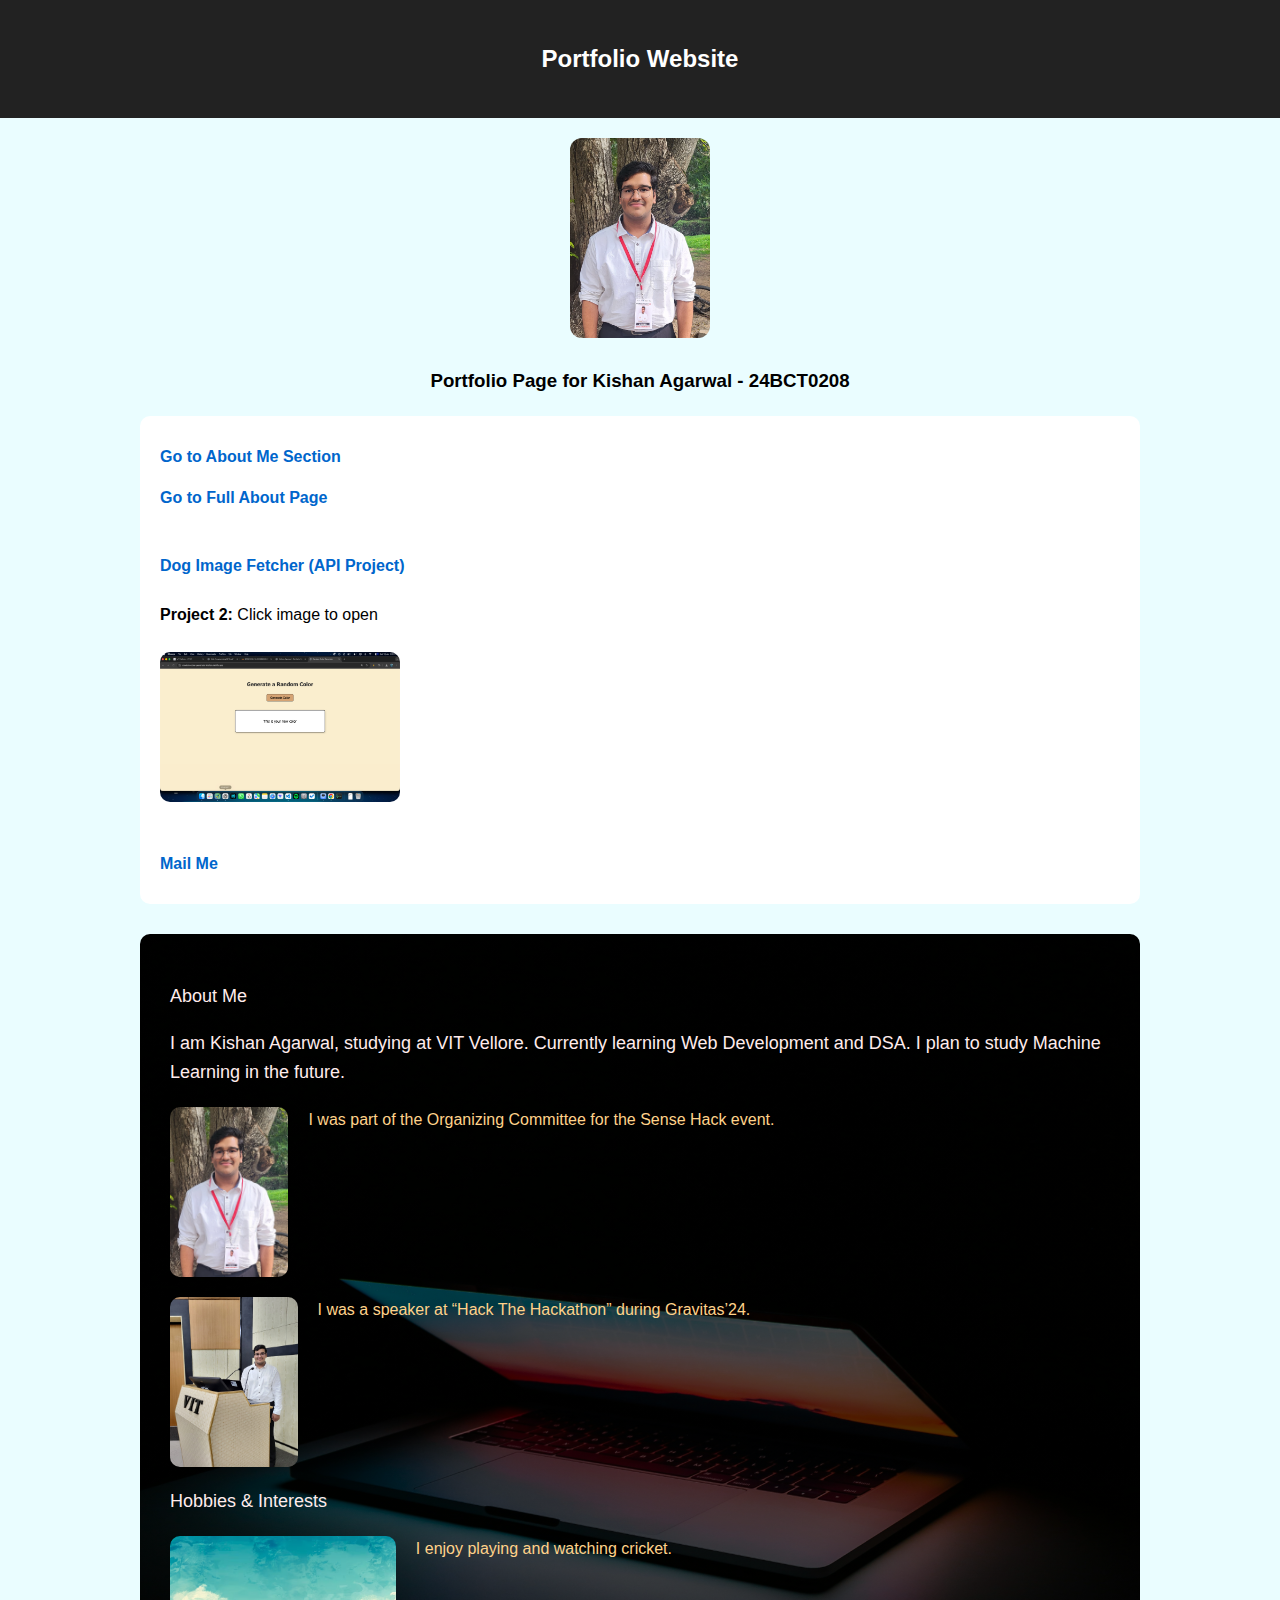
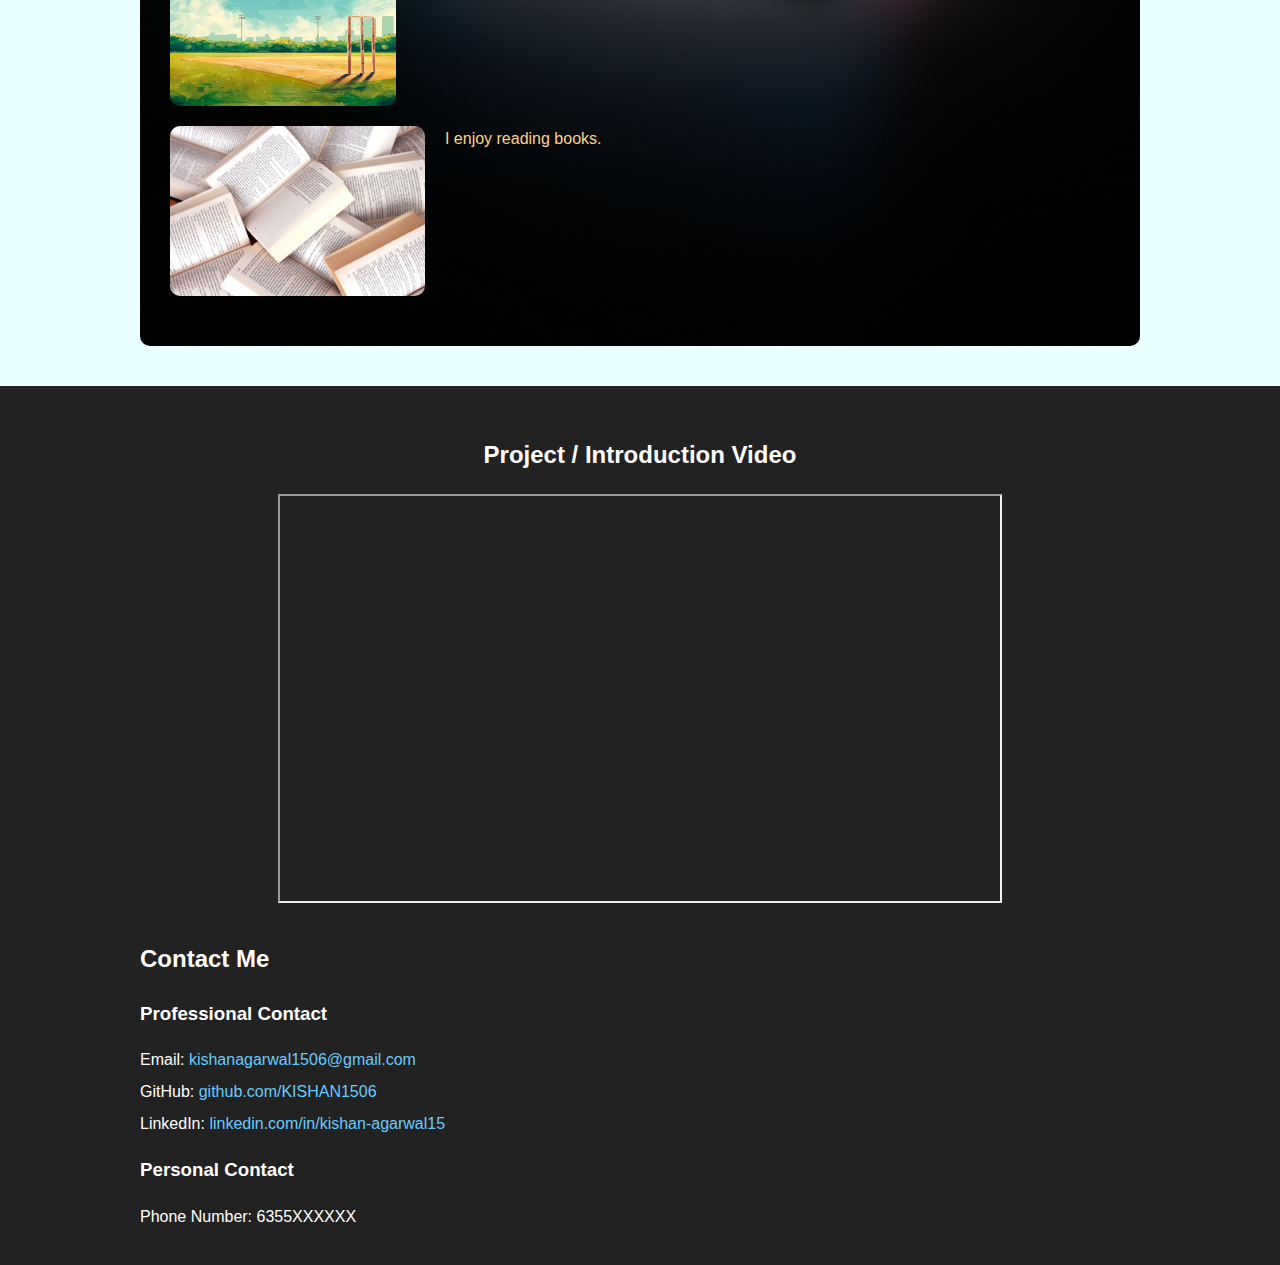
<file: index.html>
<!DOCTYPE html>
<html lang="en">

<head>
    <meta charset="UTF-8">
    <meta name="viewport" content="width=device-width, initial-scale=1.0">
    <title>Kishan Agarwal - Portfolio</title>

    <style>
        body {
            margin: 0;
            font-family: Arial, Helvetica, sans-serif;
            background-color: #eafdff;
            line-height: 1.6;
        }

        header {
            text-align: center;
            padding: 20px;
            background-color: #222;
            color: white;
        }

        .container {
            width: 90%;
            max-width: 1000px;
            margin: auto;
        }

        .banner {
            text-align: center;
            margin: 20px 0;
        }

        #banner-image {
            height: 200px;
            border-radius: 12px;
        }

        .headline {
            text-align: center;
            margin-bottom: 20px;
            font-weight: bold;
        }

        nav {
            background-color: #fff;
            padding: 20px;
            border-radius: 10px;
            margin-bottom: 30px;
        }

        nav a {
            display: inline-block;
            margin: 8px 0;
            text-decoration: none;
            color: #0066cc;
            font-weight: bold;
        }

        nav a:hover {
            text-decoration: underline;
        }

        #about-me {
            background-image: linear-gradient(rgba(0, 0, 0, 0.65),
                    rgba(0, 0, 0, 0.65)),
                url("Images/iStock-1487972668-scaled.jpg");
            background-size: cover;
            background-position: center;
            padding: 30px;
            color: #ffecec;
            border-radius: 10px;
            margin-bottom: 40px;
        }

        #about-me p {
            font-size: 18px;
        }

        .section-title {
            font-size: 26px;
            margin-bottom: 15px;
        }

        .img-box {
            margin: 20px 0;
            overflow: hidden;
        }

        .img-box img {
            height: 170px;
            border-radius: 10px;
            float: left;
            margin-right: 20px;
        }

        .img-desc {
            color: #ffd28a;
            font-size: 16px;
        }

        .project-img {
            height: 150px;
            border-radius: 10px;
            transition: transform 0.3s;
        }

        .project-img:hover {
            transform: scale(1.05);
        }

        footer {
            background-color: #222;
            color: white;
            padding: 30px 0;
        }

        footer a {
            color: #66ccff;
            text-decoration: none;
        }

        footer a:hover {
            text-decoration: underline;
        }

        .contact p {
            margin: 6px 0;
        }
    </style>
</head>

<body>

    <header>
        <h2>Portfolio Website</h2>
    </header>

    <div class="container">

        <div class="banner">
            <img id="banner-image" src="Images/Kishan.png" alt="Kishan Agarwal">
        </div>

        <h3 class="headline">
            Portfolio Page for Kishan Agarwal - 24BCT0208
        </h3>

        <nav>
            <a href="#about-me">Go to About Me Section</a><br>
            <a href="about.html">Go to Full About Page</a><br><br>

            <a href="https://dog-image-generater-kishan.netlify.app" target="_blank">
                Dog Image Fetcher (API Project)
            </a>

            <p><strong>Project 2:</strong> Click image to open</p>

            <a href="https://random-color-generator-kishan.netlify.app/" target="_blank">
                <img class="project-img" src="Images/Screenshot 2026-01-10 at 6.37.44PM.png"
                    alt="Random Color Generator Project">
            </a>

            <br><br>
            <a href="mailto:kishanagarwal1506@gmail.com">Mail Me</a>
        </nav>

        <div id="about-me">
            <p class="section-title">About Me</p>

            <p>
                I am Kishan Agarwal, studying at VIT Vellore.
                Currently learning Web Development and DSA.
                I plan to study Machine Learning in the future.
            </p>

            <div class="img-box">
                <img src="Images/Kishan.png" alt="Sense Hack">
                <span class="img-desc">
                    I was part of the Organizing Committee for the Sense Hack event.
                </span>
            </div>

            <div class="img-box">
                <img src="Images/Kishan2.jpeg" alt="Hackathon Speaker">
                <span class="img-desc">
                    I was a speaker at “Hack The Hackathon” during Gravitas’24.
                </span>
            </div>

            <p class="section-title">Hobbies & Interests</p>

            <div class="img-box">
                <img src="Images/cricket-equipment-digital-art_23-2151761214.avif" alt="Cricket">
                <span class="img-desc">I enjoy playing and watching cricket.</span>
            </div>

            <div class="img-box">
                <img src="Images/book-pile-of-must-read-books-scaled1.jpg" alt="Books">
                <span class="img-desc">I enjoy reading books.</span>
            </div>
        </div>

    </div>

    <footer>
        <div class="container contact">
            <div style="margin-bottom: 30px; text-align: center;">
                <h2>Project / Introduction Video</h2>
                <iframe src="https://drive.google.com/file/d/10Fm1nOl_WNNbHWkPu9reE6CqyNRiHwEQ/preview" width="720"
                    height="405" allow="autoplay">
                </iframe>
            </div>
            <h2>Contact Me</h2>

            <h3>Professional Contact</h3>

            <p>Email:
                <a href="mailto:kishanagarwal1506@gmail.com">
                    kishanagarwal1506@gmail.com
                </a>
            </p>

            <p>GitHub:
                <a href="https://github.com/KISHAN1506" target="_blank">
                    github.com/KISHAN1506
                </a>
            </p>

            <p>LinkedIn:
                <a href="https://linkedin.com/in/kishan-agarwal15" target="_blank">
                    linkedin.com/in/kishan-agarwal15
                </a>
            </p>

            <h3>Personal Contact</h3>
            <p>Phone Number: 6355XXXXXX</p>
        </div>
    </footer>

</body>

</html>
</file>
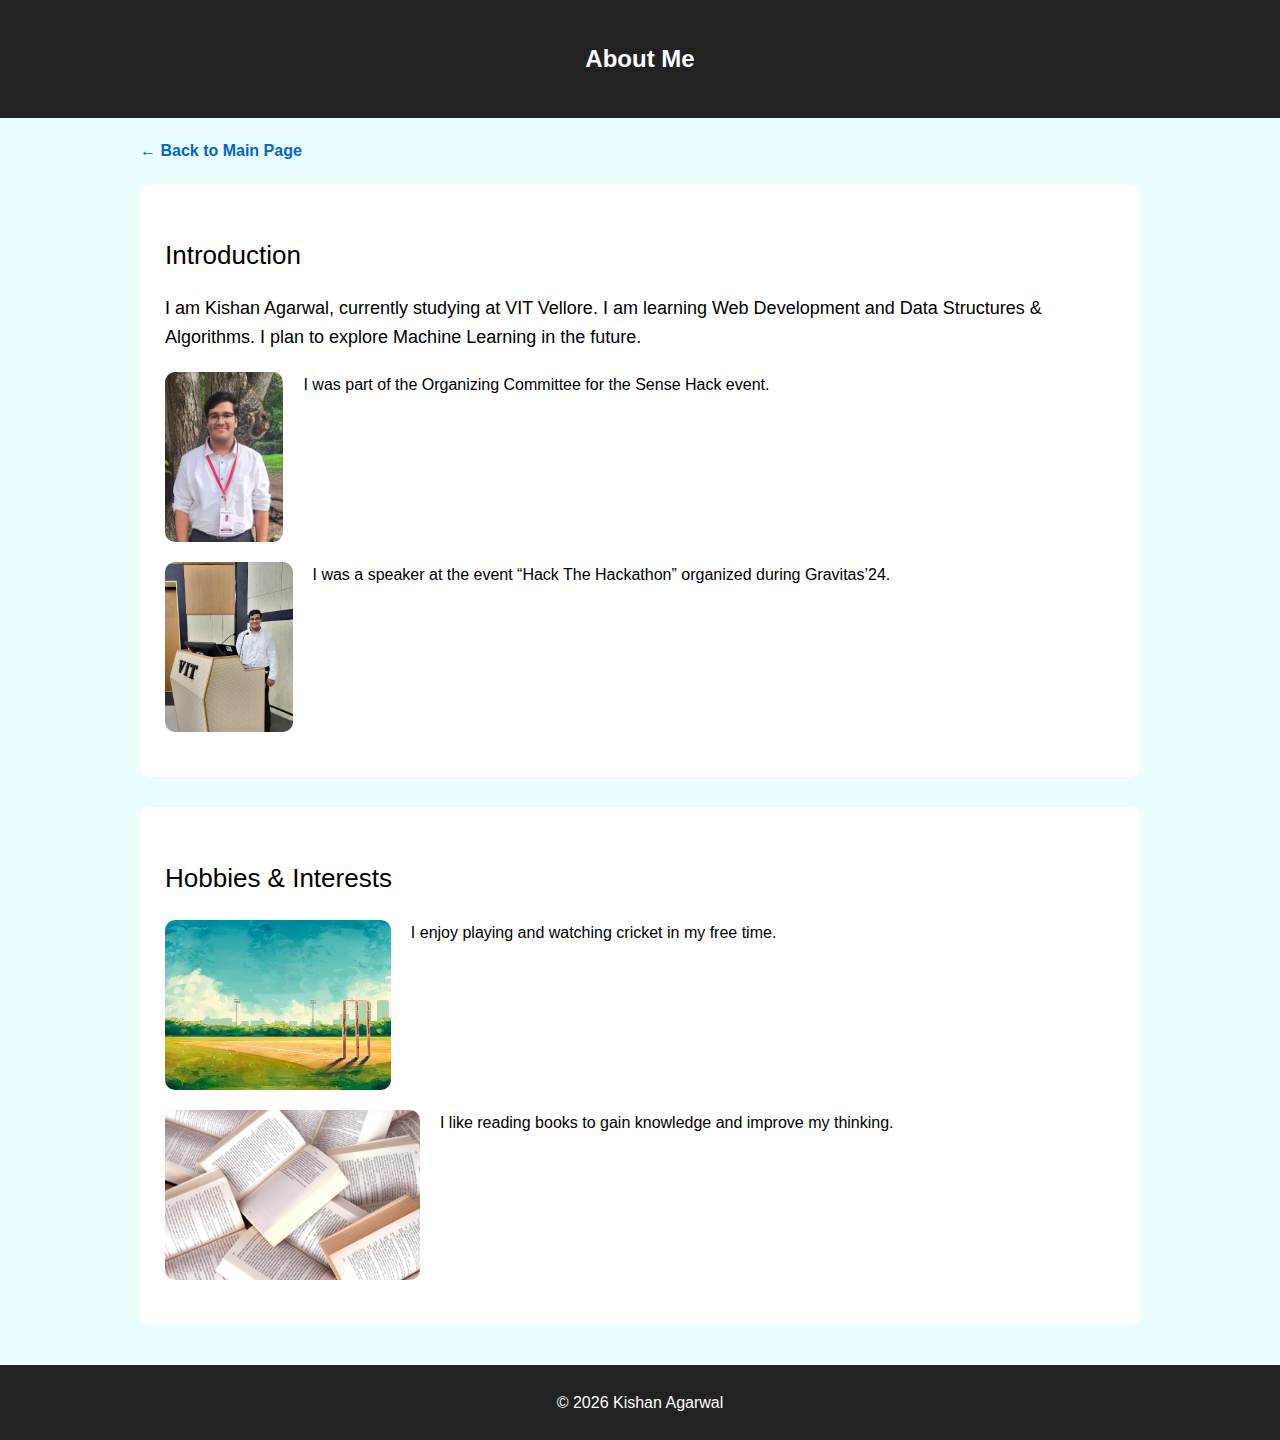
<file: about.html>
<!DOCTYPE html>
<html lang="en">

<head>
    <meta charset="UTF-8">
    <meta name="viewport" content="width=device-width, initial-scale=1.0">
    <title>About Me - Kishan Agarwal</title>
    <link rel="stylesheet" href="aboutcss.css">
</head>

<body>

    <header>
        <h2>About Me</h2>
    </header>

    <div class="container">

        <nav>
            <a href="index.html">← Back to Main Page</a>
        </nav>

        <div class="section">
            <p class="section-title">Introduction</p>

            <p class="intro">
                I am Kishan Agarwal, currently studying at VIT Vellore.
                I am learning Web Development and Data Structures & Algorithms.
                I plan to explore Machine Learning in the future.
            </p>

            <div class="img-box">
                <img src="Images/Kishan.png" alt="Sense Hack">
                <span class="img-desc">
                    I was part of the Organizing Committee for the Sense Hack event.
                </span>
            </div>

            <div class="img-box">
                <img src="Images/Kishan2.jpeg" alt="Hackathon Speaker">
                <span class="img-desc">
                    I was a speaker at the event “Hack The Hackathon” organized during Gravitas’24.
                </span>
            </div>
        </div>

        <div class="section">
            <p class="section-title">Hobbies & Interests</p>

            <div class="img-box">
                <img src="Images/cricket-equipment-digital-art_23-2151761214.avif" alt="Cricket">
                <span class="img-desc">
                    I enjoy playing and watching cricket in my free time.
                </span>
            </div>

            <div class="img-box">
                <img src="Images/book-pile-of-must-read-books-scaled1.jpg" alt="Books">
                <span class="img-desc">
                    I like reading books to gain knowledge and improve my thinking.
                </span>
            </div>
        </div>

    </div>

    <footer>
        <p>© 2026 Kishan Agarwal</p>
    </footer>

</body>

</html>
</file>
<file: aboutcss.css>
body {
    margin: 0;
    font-family: Arial, Helvetica, sans-serif;
    background-color: #eafdff;
    line-height: 1.6;
}

header {
    text-align: center;
    padding: 20px;
    background-color: #222;
    color: white;
}

.container {
    width: 90%;
    max-width: 1000px;
    margin: auto;
}

nav {
    margin: 20px 0;
}

nav a {
    text-decoration: none;
    font-weight: bold;
    color: #0066cc;
}

nav a:hover {
    text-decoration: underline;
}

.section {
    background-color: #ffffff;
    padding: 25px;
    border-radius: 10px;
    margin-bottom: 30px;
}

.section-title {
    font-size: 26px;
    margin-bottom: 15px;
}

.intro {
    font-size: 18px;
    margin-bottom: 20px;
}

.img-box {
    margin: 20px 0;
    overflow: hidden;
}

.img-box img {
    height: 170px;
    border-radius: 10px;
    float: left;
    margin-right: 20px;
}

.img-desc {
    font-size: 16px;
}

footer {
    background-color: #222;
    color: white;
    padding: 25px 0;
    margin-top: 40px;
}

footer p {
    text-align: center;
    margin: 0;
}
</file>
